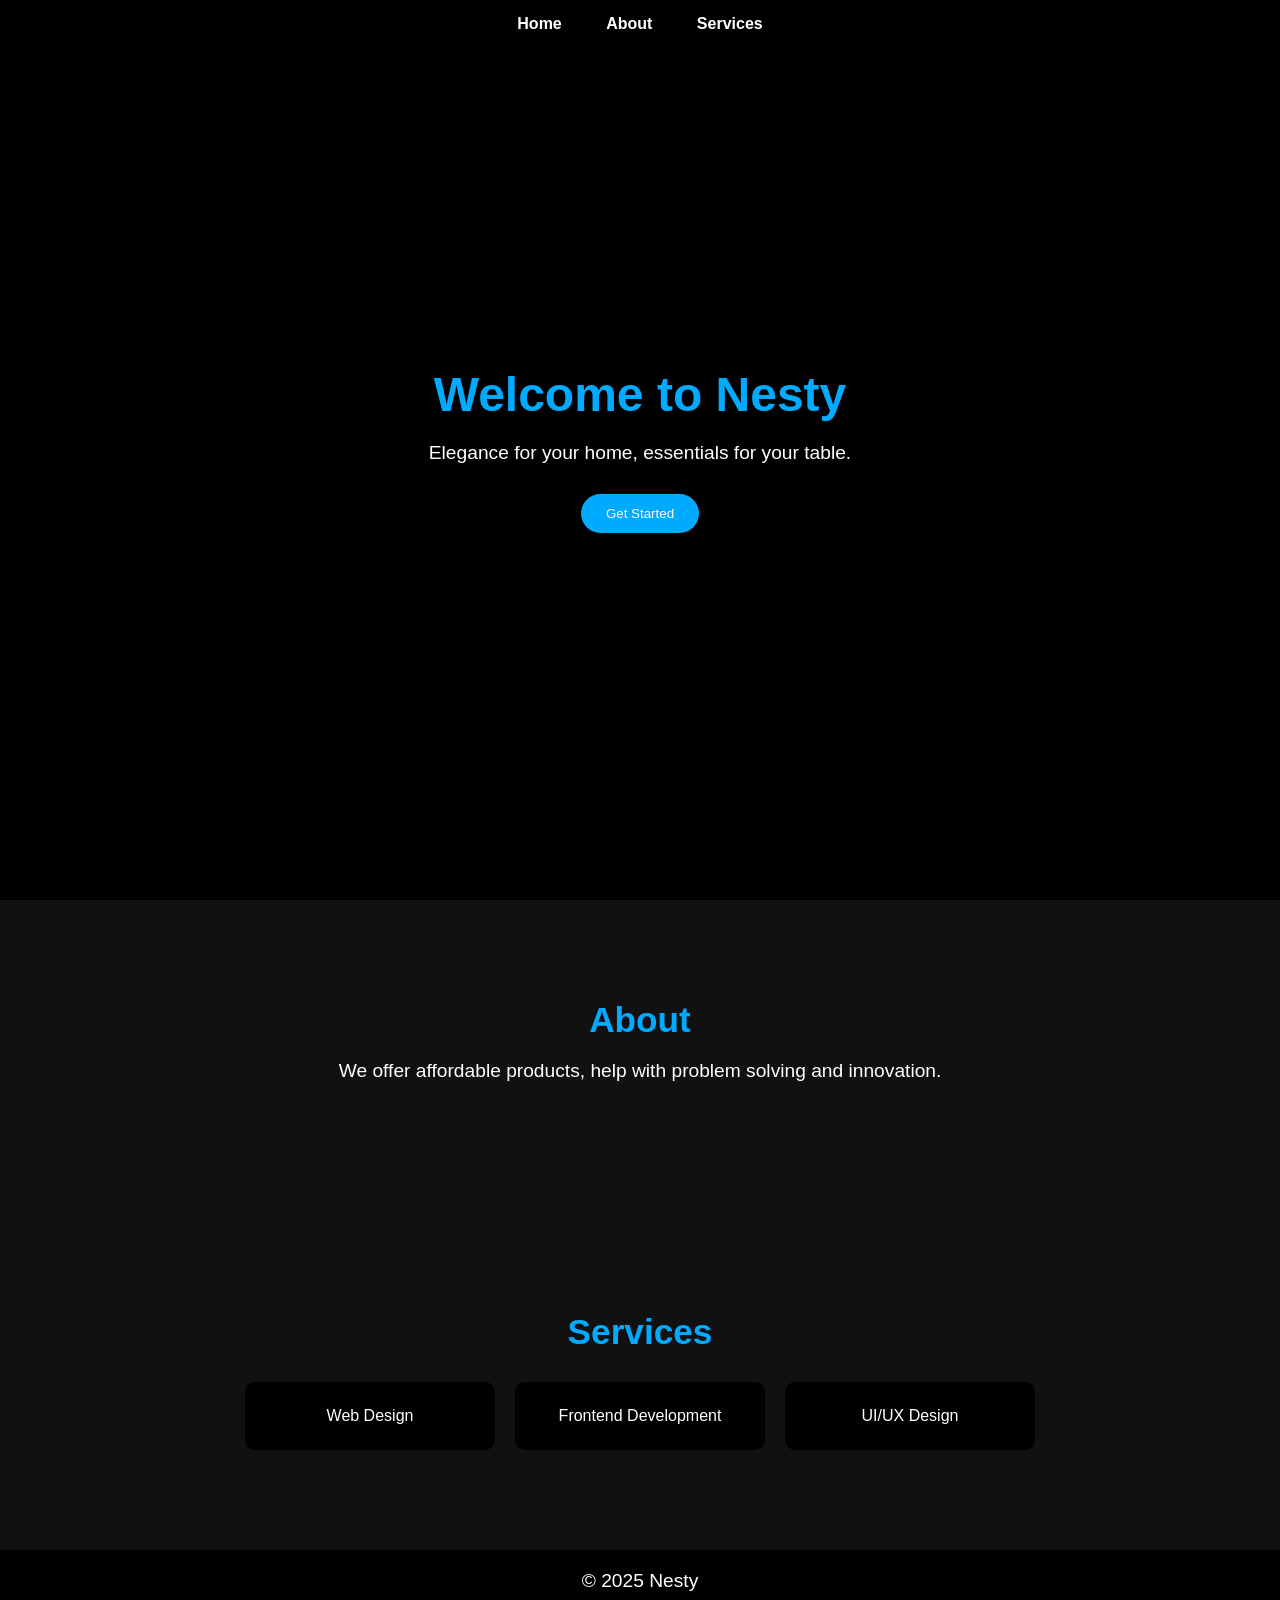
<file: index.html>
<!DOCTYPE html>
<html lang="en">
<head>
  <meta charset="UTF-8">
  <meta name="viewport" content="width=device-width, initial-scale=1.0">
  <title>Nesty</title>

  <style>
    * {
      margin: 0;
      padding: 0;
      box-sizing: border-box;
      font-family: Arial, sans-serif;
    }

    html {
      scroll-behavior: smooth;
    }

    body {
      color: #fff;
      background: #000;
    }

    /* NAVBAR */
    nav {
      position: fixed;
      top: 0;
      width: 100%;
      background: #000;
      padding: 15px 0;
      text-align: center;
      z-index: 1000;
    }

    nav a {
      color: #fff;
      margin: 0 20px;
      text-decoration: none;
      font-weight: bold;
      transition: 0.3s;
    }

    nav a:hover {
      color: #00aaff;
    }

    /* HERO SECTION */
    .hero {
      position: relative;
      height: 100vh;
      display: flex;
      flex-direction: column;
      justify-content: center;
      align-items: center;
      text-align: center;
      background: url('https://images.unsplash.com/photo-1507525428034-b723cf961d3e') center/cover no-repeat;
    }

    .hero::before {
      content: "";
      position: absolute;
      top: 0;
      left: 0;
      width: 100%;
      height: 100%;
      background: rgba(0,0,0,0.6);
      z-index: 1;
    }

    .hero-content {
      position: relative;
      z-index: 2;
      max-width: 700px;
      padding: 20px;
    }

    h1 {
      font-size: 3rem;
      color: #00aaff;
      margin-bottom: 20px;
    }

    p {
      font-size: 1.2rem;
      margin-bottom: 30px;
    }

    .btn {
      padding: 12px 25px;
      border: none;
      background: #00aaff;
      color: #fff;
      border-radius: 25px;
      cursor: pointer;
      transition: 0.3s;
    }

    .btn:hover {
      background: #fff;
      color: #000;
    }

    /* SECTIONS */
    section {
      padding: 100px 20px;
      text-align: center;
      background: #111;
    }

    .section-title {
      font-size: 2.2rem;
      margin-bottom: 20px;
      color: #00aaff;
    }

    .cards {
      display: flex;
      justify-content: center;
      flex-wrap: wrap;
      gap: 20px;
      margin-top: 30px;
    }

    .card {
      background: #000;
      padding: 25px;
      border-radius: 10px;
      width: 250px;
      transition: 0.3s;
    }

    .card:hover {
      transform: translateY(-10px);
    }

    /* FOOTER */
    footer {
      background: #000;
      padding: 20px;
      text-align: center;
    }

    /* RESPONSIVE */
    @media (max-width: 600px) {
      h1 {
        font-size: 2rem;
      }

      .cards {
        flex-direction: column;
        align-items: center;
      }
    }
  </style>
</head>
<body>

  <nav>
    <a href="#home">Home</a>
    <a href="#about">About</a>
    <a href="#services">Services</a>
  </nav>

  <section class="hero" id="home">
    <div class="hero-content">
      <h1>Welcome to Nesty</h1>
      <p>Elegance for your home, essentials for your table.</p>
      <button class="btn" onclick="scrollToSection('about')">Get Started</button>
    </div>
  </section>

  <section id="about">
    <h2 class="section-title">About</h2>
    <p>We offer affordable products, help with problem solving and innovation.</p>
  </section>

  <section id="services">
    <h2 class="section-title">Services</h2>
    <div class="cards">
      <div class="card">Web Design</div>
      <div class="card">Frontend Development</div>
      <div class="card">UI/UX Design</div>
    </div>
  </section>

  <footer>
    <p>© 2025 Nesty</p>
  </footer>

  <script>
    function scrollToSection(id) {
      document.getElementById(id).scrollIntoView({ behavior: 'smooth' });
    }
  </script>

</body>
</html>
</file>
